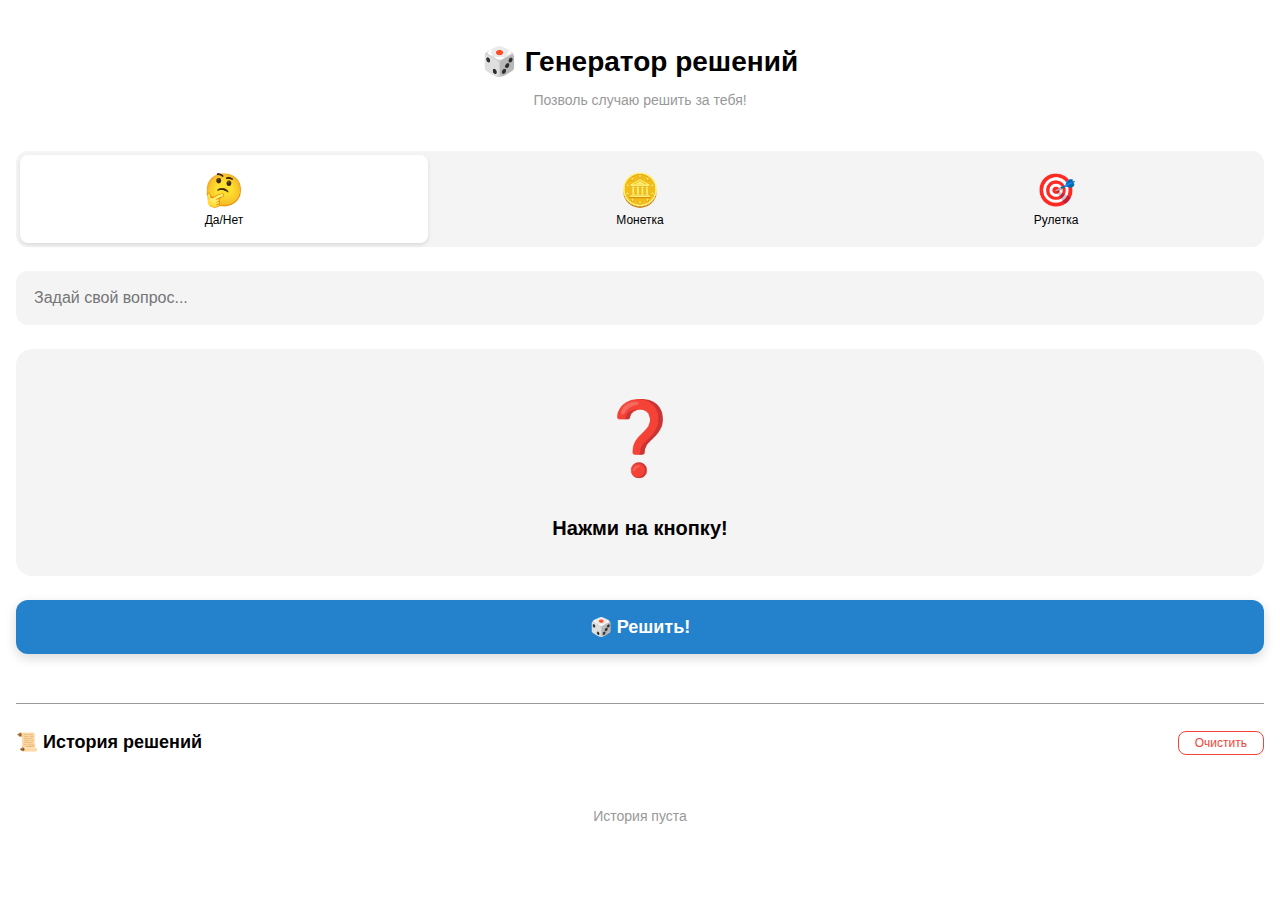
<file: index.html>
<!DOCTYPE html>
<html lang="ru">
<head>
    <meta charset="UTF-8">
    <meta name="viewport" content="width=device-width, initial-scale=1.0, maximum-scale=1.0, user-scalable=no">
    <title>🎲 Decision Maker</title>
    <link rel="stylesheet" href="style.css">
    <script src="https://telegram.org/js/telegram-web-app.js"></script>
</head>
<body>
    <div class="container">
        <!-- Header -->
        <header class="header">
            <h1>🎲 Генератор решений</h1>
            <p class="subtitle">Позволь случаю решить за тебя!</p>
        </header>

        <!-- Mode Selector -->
        <div class="mode-selector">
            <button class="mode-btn active" data-mode="yesno">
                <span class="mode-icon">🤔</span>
                <span class="mode-name">Да/Нет</span>
            </button>
            <button class="mode-btn" data-mode="coin">
                <span class="mode-icon">🪙</span>
                <span class="mode-name">Монетка</span>
            </button>
            <button class="mode-btn" data-mode="wheel">
                <span class="mode-icon">🎯</span>
                <span class="mode-name">Рулетка</span>
            </button>
        </div>

        <!-- Main Content Area -->
        <main class="main-content">
            <!-- Yes/No Mode -->
            <div id="yesnoMode" class="mode-content active">
                <div class="question-input">
                    <input type="text" id="questionInput" placeholder="Задай свой вопрос..." maxlength="100">
                </div>
                <div class="result-display" id="yesnoResult">
                    <div class="result-icon">❓</div>
                    <div class="result-text">Нажми на кнопку!</div>
                </div>
                <button class="action-btn" id="yesnoBtn">
                    <span class="btn-text">🎲 Решить!</span>
                </button>
            </div>

            <!-- Coin Flip Mode -->
            <div id="coinMode" class="mode-content">
                <div class="coin-container">
                    <div class="coin" id="coin">
                        <div class="coin-side coin-heads">ОРЁЛ</div>
                        <div class="coin-side coin-tails">РЕШКА</div>
                    </div>
                </div>
                <div class="result-display" id="coinResult">
                    <div class="result-text">Подбрось монетку!</div>
                </div>
                <button class="action-btn" id="coinBtn">
                    <span class="btn-text">🪙 Подбросить!</span>
                </button>
            </div>

            <!-- Wheel Mode -->
            <div id="wheelMode" class="mode-content">
                <div class="options-input">
                    <div class="input-header">
                        <label>Добавь варианты (минимум 2):</label>
                        <span class="option-count" id="optionCount">0/10</span>
                    </div>
                    <div class="options-list" id="optionsList">
                        <!-- Options will be added dynamically -->
                    </div>
                    <div class="add-option">
                        <input type="text" id="optionInput" placeholder="Новый вариант..." maxlength="50">
                        <button class="add-btn" id="addOptionBtn">➕</button>
                    </div>
                </div>
                <div class="result-display" id="wheelResult">
                    <div class="result-icon">🎯</div>
                    <div class="result-text">Добавь варианты!</div>
                </div>
                <button class="action-btn" id="wheelBtn" disabled>
                    <span class="btn-text">🎯 Выбрать!</span>
                </button>
            </div>
        </main>

        <!-- History Section -->
        <section class="history-section" id="historySection">
            <div class="history-header">
                <h3>📜 История решений</h3>
                <button class="clear-btn" id="clearHistoryBtn">Очистить</button>
            </div>
            <div class="history-list" id="historyList">
                <div class="empty-history">
                    <span>История пуста</span>
                </div>
            </div>
        </section>
    </div>

    <script src="app.js"></script>
    <script src="telegram.js"></script>
</body>
</html>
</file>
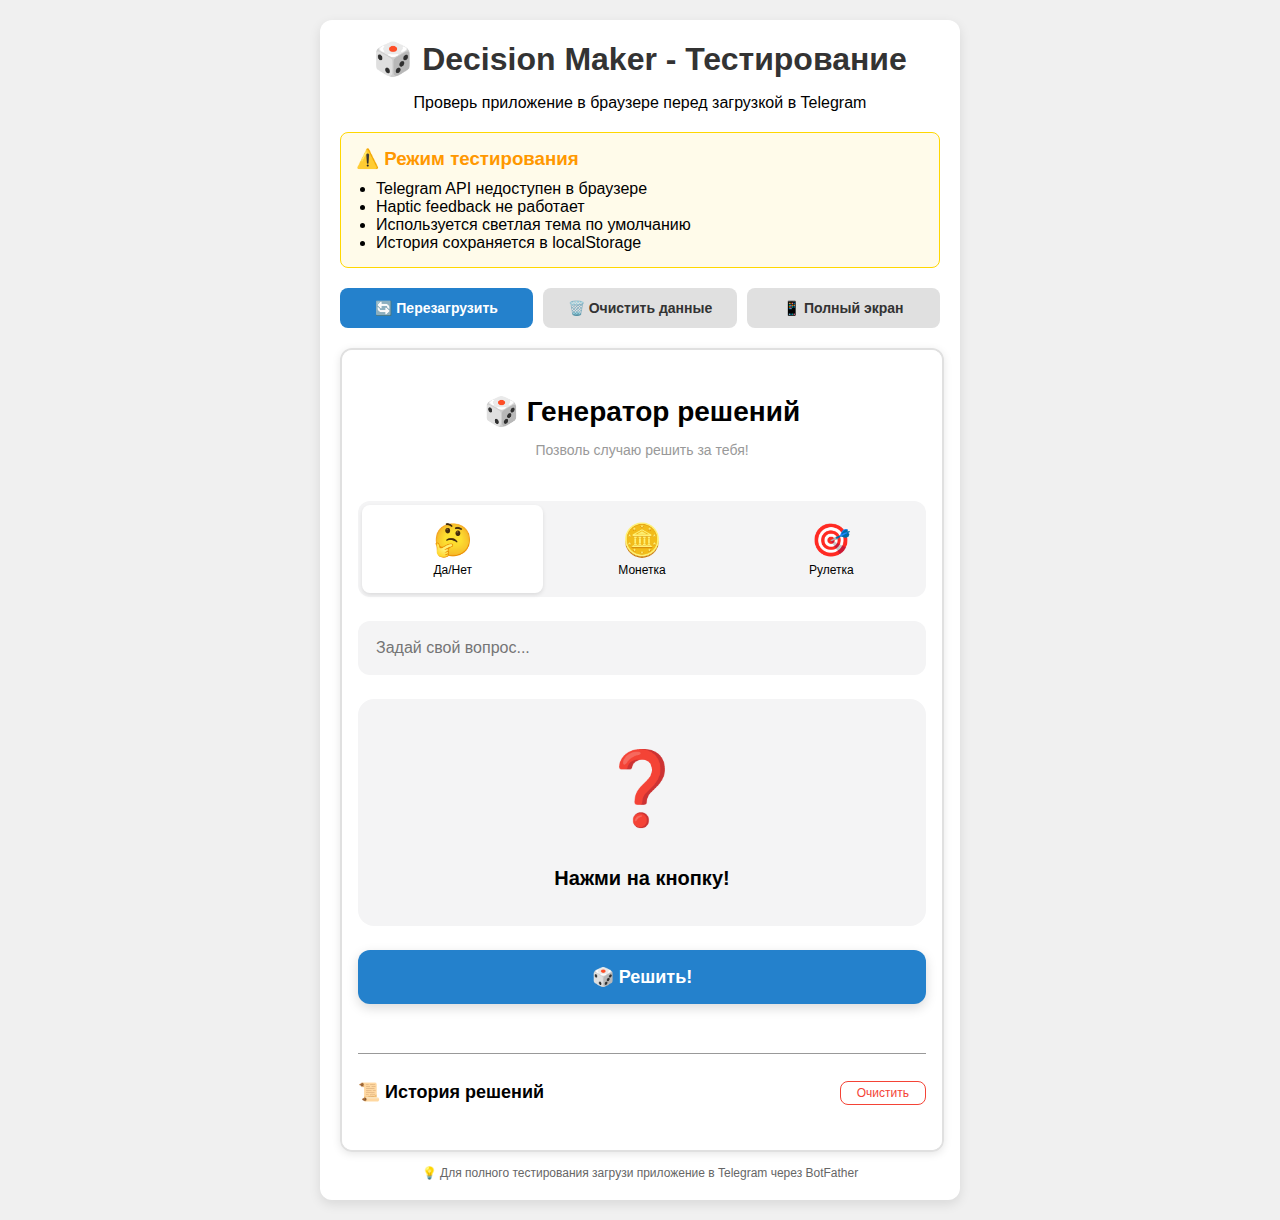
<file: test.html>
<!DOCTYPE html>
<html lang="ru">
<head>
    <meta charset="UTF-8">
    <meta name="viewport" content="width=device-width, initial-scale=1.0">
    <title>🎲 Decision Maker - Browser Test</title>
    <style>
        body {
            margin: 0;
            padding: 20px;
            background: #f0f0f0;
            font-family: Arial, sans-serif;
        }
        .test-container {
            max-width: 600px;
            margin: 0 auto;
            background: white;
            border-radius: 12px;
            padding: 20px;
            box-shadow: 0 4px 12px rgba(0,0,0,0.1);
        }
        .test-header {
            text-align: center;
            margin-bottom: 20px;
        }
        .test-header h1 {
            margin: 0;
            color: #333;
        }
        .test-info {
            background: #fffbea;
            border: 1px solid #ffd700;
            padding: 15px;
            border-radius: 8px;
            margin-bottom: 20px;
        }
        .test-info h3 {
            margin: 0 0 10px 0;
            color: #ff9800;
        }
        .test-info ul {
            margin: 0;
            padding-left: 20px;
        }
        iframe {
            width: 100%;
            height: 800px;
            border: 2px solid #e0e0e0;
            border-radius: 12px;
            box-shadow: 0 2px 8px rgba(0,0,0,0.1);
        }
        .test-buttons {
            display: flex;
            gap: 10px;
            margin-bottom: 20px;
        }
        .test-btn {
            flex: 1;
            padding: 12px;
            border: none;
            border-radius: 8px;
            cursor: pointer;
            font-weight: 600;
            font-size: 14px;
            transition: transform 0.2s;
        }
        .test-btn:hover {
            transform: scale(1.05);
        }
        .test-btn.primary {
            background: #2481cc;
            color: white;
        }
        .test-btn.secondary {
            background: #e0e0e0;
            color: #333;
        }
        .note {
            text-align: center;
            color: #666;
            font-size: 12px;
            margin-top: 10px;
        }
    </style>
</head>
<body>
    <div class="test-container">
        <div class="test-header">
            <h1>🎲 Decision Maker - Тестирование</h1>
            <p>Проверь приложение в браузере перед загрузкой в Telegram</p>
        </div>

        <div class="test-info">
            <h3>⚠️ Режим тестирования</h3>
            <ul>
                <li>Telegram API недоступен в браузере</li>
                <li>Haptic feedback не работает</li>
                <li>Используется светлая тема по умолчанию</li>
                <li>История сохраняется в localStorage</li>
            </ul>
        </div>

        <div class="test-buttons">
            <button class="test-btn primary" onclick="reloadApp()">🔄 Перезагрузить</button>
            <button class="test-btn secondary" onclick="clearStorage()">🗑️ Очистить данные</button>
            <button class="test-btn secondary" onclick="openFullscreen()">📱 Полный экран</button>
        </div>

        <iframe id="appFrame" src="index.html"></iframe>

        <div class="note">
            💡 Для полного тестирования загрузи приложение в Telegram через BotFather
        </div>
    </div>

    <script>
        function reloadApp() {
            document.getElementById('appFrame').src = 'index.html?' + Date.now();
        }

        function clearStorage() {
            if (confirm('Очистить всё сохранённые данные?')) {
                const frame = document.getElementById('appFrame');
                frame.contentWindow.localStorage.clear();
                reloadApp();
                alert('✅ Данные очищены!');
            }
        }

        function openFullscreen() {
            window.open('index.html', '_blank');
        }

        // Auto-reload on file changes (useful for development)
        let lastUpdate = Date.now();
        setInterval(() => {
            // This is just a placeholder - in real development, use a dev server with hot reload
        }, 5000);
    </script>
</body>
</html>
</file>
<file: style.css>
/* Decision Maker - Telegram Mini App Styles */

:root {
    /* Telegram theme colors - будут переопределены через JS */
    --tg-theme-bg-color: #ffffff;
    --tg-theme-text-color: #000000;
    --tg-theme-hint-color: #999999;
    --tg-theme-link-color: #2481cc;
    --tg-theme-button-color: #2481cc;
    --tg-theme-button-text-color: #ffffff;
    --tg-theme-secondary-bg-color: #f4f4f5;
    
    /* Custom colors */
    --success-color: #4CAF50;
    --danger-color: #f44336;
    --warning-color: #ff9800;
    --info-color: #2196F3;
    
    /* Spacing */
    --spacing-xs: 4px;
    --spacing-sm: 8px;
    --spacing-md: 16px;
    --spacing-lg: 24px;
    --spacing-xl: 32px;
    
    /* Border radius */
    --radius-sm: 8px;
    --radius-md: 12px;
    --radius-lg: 16px;
    --radius-xl: 24px;
    
    /* Shadows */
    --shadow-sm: 0 2px 4px rgba(0, 0, 0, 0.1);
    --shadow-md: 0 4px 12px rgba(0, 0, 0, 0.15);
    --shadow-lg: 0 8px 24px rgba(0, 0, 0, 0.2);
}

* {
    margin: 0;
    padding: 0;
    box-sizing: border-box;
}

body {
    font-family: -apple-system, BlinkMacSystemFont, 'Segoe UI', Roboto, Helvetica, Arial, sans-serif;
    background-color: var(--tg-theme-bg-color);
    color: var(--tg-theme-text-color);
    line-height: 1.6;
    -webkit-font-smoothing: antialiased;
    -moz-osx-font-smoothing: grayscale;
    overflow-x: hidden;
}

.container {
    max-width: 100%;
    min-height: 100vh;
    padding: var(--spacing-md);
    padding-bottom: var(--spacing-xl);
}

/* Header */
.header {
    text-align: center;
    padding: var(--spacing-lg) 0;
    margin-bottom: var(--spacing-md);
}

.header h1 {
    font-size: 28px;
    font-weight: 700;
    margin-bottom: var(--spacing-xs);
}

.subtitle {
    font-size: 14px;
    color: var(--tg-theme-hint-color);
    margin: 0;
}

/* Mode Selector */
.mode-selector {
    display: flex;
    gap: var(--spacing-sm);
    margin-bottom: var(--spacing-lg);
    padding: var(--spacing-xs);
    background: var(--tg-theme-secondary-bg-color);
    border-radius: var(--radius-md);
}

.mode-btn {
    flex: 1;
    display: flex;
    flex-direction: column;
    align-items: center;
    gap: var(--spacing-xs);
    padding: var(--spacing-md) var(--spacing-sm);
    background: transparent;
    border: none;
    border-radius: var(--radius-sm);
    cursor: pointer;
    transition: all 0.3s ease;
}

.mode-btn:active {
    transform: scale(0.95);
}

.mode-btn.active {
    background: var(--tg-theme-bg-color);
    box-shadow: var(--shadow-sm);
}

.mode-icon {
    font-size: 32px;
}

.mode-name {
    font-size: 12px;
    font-weight: 500;
    color: var(--tg-theme-text-color);
}

/* Main Content */
.main-content {
    position: relative;
    min-height: 400px;
}

.mode-content {
    display: none;
    animation: fadeIn 0.3s ease;
}

.mode-content.active {
    display: block;
}

@keyframes fadeIn {
    from {
        opacity: 0;
        transform: translateY(10px);
    }
    to {
        opacity: 1;
        transform: translateY(0);
    }
}

/* Question Input */
.question-input {
    margin-bottom: var(--spacing-lg);
}

.question-input input {
    width: 100%;
    padding: var(--spacing-md);
    font-size: 16px;
    background: var(--tg-theme-secondary-bg-color);
    border: 2px solid transparent;
    border-radius: var(--radius-md);
    color: var(--tg-theme-text-color);
    transition: all 0.3s ease;
}

.question-input input:focus {
    outline: none;
    border-color: var(--tg-theme-button-color);
    background: var(--tg-theme-bg-color);
}

/* Result Display */
.result-display {
    text-align: center;
    padding: var(--spacing-xl);
    margin-bottom: var(--spacing-lg);
    background: var(--tg-theme-secondary-bg-color);
    border-radius: var(--radius-lg);
    min-height: 200px;
    display: flex;
    flex-direction: column;
    align-items: center;
    justify-content: center;
    gap: var(--spacing-md);
}

.result-icon {
    font-size: 72px;
    animation: bounce 0.6s ease;
}

@keyframes bounce {
    0%, 100% { transform: translateY(0); }
    50% { transform: translateY(-20px); }
}

.result-text {
    font-size: 20px;
    font-weight: 600;
    color: var(--tg-theme-text-color);
}

.result-subtext {
    font-size: 14px;
    color: var(--tg-theme-hint-color);
    margin-top: var(--spacing-xs);
}

/* Action Button */
.action-btn {
    width: 100%;
    padding: var(--spacing-md);
    font-size: 18px;
    font-weight: 600;
    background: var(--tg-theme-button-color);
    color: var(--tg-theme-button-text-color);
    border: none;
    border-radius: var(--radius-md);
    cursor: pointer;
    transition: all 0.3s ease;
    box-shadow: var(--shadow-md);
}

.action-btn:active {
    transform: scale(0.98);
}

.action-btn:disabled {
    opacity: 0.5;
    cursor: not-allowed;
}

/* Coin Flip */
.coin-container {
    display: flex;
    justify-content: center;
    align-items: center;
    height: 250px;
    margin-bottom: var(--spacing-lg);
    perspective: 1000px;
}

.coin {
    width: 150px;
    height: 150px;
    position: relative;
    transform-style: preserve-3d;
    transition: transform 0.6s ease-in-out;
}

.coin.flipping {
    animation: coinFlip 1s ease-in-out;
}

@keyframes coinFlip {
    0% { transform: rotateY(0); }
    100% { transform: rotateY(1800deg); }
}

.coin-side {
    position: absolute;
    width: 100%;
    height: 100%;
    border-radius: 50%;
    display: flex;
    align-items: center;
    justify-content: center;
    font-size: 20px;
    font-weight: 700;
    backface-visibility: hidden;
    box-shadow: var(--shadow-lg);
}

.coin-heads {
    background: linear-gradient(135deg, #FFD700, #FFA500);
    color: #000;
}

.coin-tails {
    background: linear-gradient(135deg, #C0C0C0, #808080);
    color: #000;
    transform: rotateY(180deg);
}

/* Wheel Mode - Options */
.options-input {
    background: var(--tg-theme-secondary-bg-color);
    border-radius: var(--radius-md);
    padding: var(--spacing-md);
    margin-bottom: var(--spacing-lg);
}

.input-header {
    display: flex;
    justify-content: space-between;
    align-items: center;
    margin-bottom: var(--spacing-md);
}

.input-header label {
    font-size: 14px;
    font-weight: 600;
}

.option-count {
    font-size: 12px;
    color: var(--tg-theme-hint-color);
}

.options-list {
    max-height: 200px;
    overflow-y: auto;
    margin-bottom: var(--spacing-md);
}

.option-item {
    display: flex;
    align-items: center;
    gap: var(--spacing-sm);
    padding: var(--spacing-sm);
    background: var(--tg-theme-bg-color);
    border-radius: var(--radius-sm);
    margin-bottom: var(--spacing-xs);
    animation: slideIn 0.3s ease;
}

@keyframes slideIn {
    from {
        opacity: 0;
        transform: translateX(-20px);
    }
    to {
        opacity: 1;
        transform: translateX(0);
    }
}

.option-text {
    flex: 1;
    font-size: 14px;
}

.remove-btn {
    background: transparent;
    border: none;
    font-size: 20px;
    cursor: pointer;
    padding: var(--spacing-xs);
    opacity: 0.6;
    transition: opacity 0.2s;
}

.remove-btn:hover {
    opacity: 1;
}

.add-option {
    display: flex;
    gap: var(--spacing-sm);
}

.add-option input {
    flex: 1;
    padding: var(--spacing-sm) var(--spacing-md);
    font-size: 14px;
    background: var(--tg-theme-bg-color);
    border: 2px solid transparent;
    border-radius: var(--radius-sm);
    color: var(--tg-theme-text-color);
}

.add-option input:focus {
    outline: none;
    border-color: var(--tg-theme-button-color);
}

.add-btn {
    width: 40px;
    height: 40px;
    background: var(--tg-theme-button-color);
    color: var(--tg-theme-button-text-color);
    border: none;
    border-radius: var(--radius-sm);
    font-size: 20px;
    cursor: pointer;
    transition: transform 0.2s;
}

.add-btn:active {
    transform: scale(0.9);
}

/* History Section */
.history-section {
    margin-top: var(--spacing-xl);
    padding-top: var(--spacing-lg);
    border-top: 1px solid var(--tg-theme-hint-color);
}

.history-header {
    display: flex;
    justify-content: space-between;
    align-items: center;
    margin-bottom: var(--spacing-md);
}

.history-header h3 {
    font-size: 18px;
    font-weight: 600;
}

.clear-btn {
    padding: var(--spacing-xs) var(--spacing-md);
    font-size: 12px;
    background: transparent;
    color: var(--danger-color);
    border: 1px solid var(--danger-color);
    border-radius: var(--radius-sm);
    cursor: pointer;
    transition: all 0.2s;
}

.clear-btn:active {
    background: var(--danger-color);
    color: white;
}

.history-list {
    display: flex;
    flex-direction: column;
    gap: var(--spacing-sm);
}

.history-item {
    padding: var(--spacing-md);
    background: var(--tg-theme-secondary-bg-color);
    border-radius: var(--radius-sm);
    animation: slideIn 0.3s ease;
}

.history-time {
    font-size: 11px;
    color: var(--tg-theme-hint-color);
    margin-bottom: var(--spacing-xs);
}

.history-content {
    display: flex;
    align-items: center;
    gap: var(--spacing-sm);
}

.history-mode {
    font-size: 20px;
}

.history-text {
    flex: 1;
    font-size: 14px;
}

.history-result {
    font-weight: 600;
    font-size: 16px;
}

.empty-history {
    text-align: center;
    padding: var(--spacing-xl);
    color: var(--tg-theme-hint-color);
    font-size: 14px;
}

/* Animations for results */
.result-success {
    animation: successPulse 0.5s ease;
}

@keyframes successPulse {
    0%, 100% { transform: scale(1); }
    50% { transform: scale(1.1); }
}

/* Responsive */
@media (max-width: 360px) {
    .mode-icon {
        font-size: 24px;
    }
    
    .mode-name {
        font-size: 11px;
    }
    
    .coin {
        width: 120px;
        height: 120px;
    }
}
</file>
